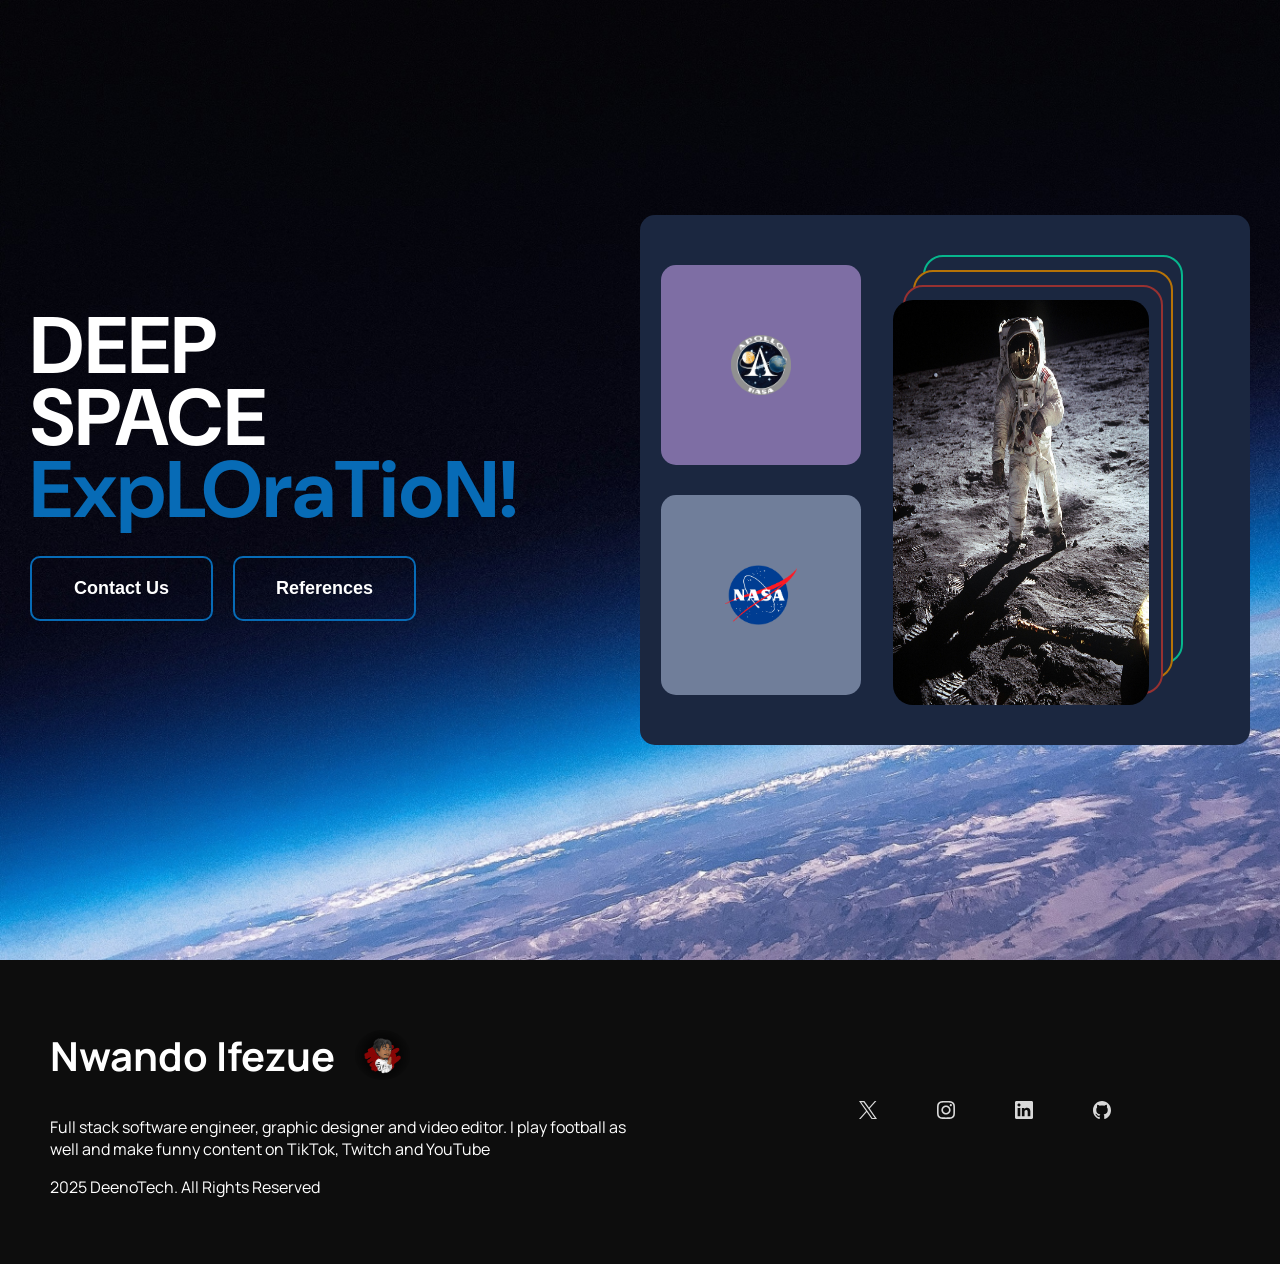
<file: pages/index.html>
<!DOCTYPE html>
<html lang="en">
    <head>
        <meta charset="UTF-8">
        <link rel="stylesheet" href="../styles.css">
<link rel="preconnect" href="https://fonts.googleapis.com">
<link rel="preconnect" href="https://fonts.gstatic.com" crossorigin>
<link href="https://fonts.googleapis.com/css2?family=DM+Sans:ital,opsz,wght@0,9..40,100..1000;1,9..40,100..1000&family=Manrope:wght@200..800&display=swap" rel="stylesheet">
<title>homepage</title>
    </head>
    <body id="homepage">
        
        <div id="main-body">
            <div id="left-container">
                <div id="large-text-box">
                    <h1>DEEP</h1>
                    <h1>SPACE</h1>
                    <h1>ExpLOraTioN!</h1>
                </div>
                <div id="button-container">
                    <button onclick="location.href = '../pages/contact.html';">Contact Us</button>
                    <button onclick="location.href = '../pages/references.html';">References</button>
                </div>
            </div>
            <div id="right-container">
                <div id="right-inner">
                    <div id="page-nav">
                        <a href="../pages/apollo.html">
                            <div class="nav-btns" id="apollo-btn">
                                <img src="../public/images/apollo-Logo.png" alt="">
                            </div>
                        </a>
                        <a href="../pages/nasa.html">
                            <div class="nav-btns" id="nasa-btn">
                                <img src="../public/images/nasa-Logo.png" alt="">
                            </div>
                        </a>
                    </div>
                    <div id="slide-anims">
                        <div class="slide-boxes" id="aux-slide-1"></div>
                        <div class="slide-boxes" id="aux-slide-2"></div>
                        <div class="slide-boxes" id="aux-slide-3"></div>
                        <div class="slide-boxes" id="main-slide">
                            <img src="../public/images/man-on-moon.jpg" alt="">
                        </div>
                    </div>
                </div>
                <div >

                </div>
            </div>

        </div>
    <footer class="global_footer">
    <div class="left-section">
        <div class="name-logo-box">
            <h1>Nwando Ifezue</h1>
            <img src="../public/images/deeno-logo.png" alt="">
        </div>
        <p>Full stack software engineer, graphic designer and video editor. I play football as well and make funny content on TikTok, Twitch and YouTube</p>
        <p>2025 DeenoTech. All Rights Reserved</p>
    </div>
    <div class="right-section">
        <a href="https://x.com/ifezue_king" target="_blank">
            <div class="social-media-icons">
                <img src="../public/assets/x.svg" alt="">
            </div>
        </a>
        <a href="https://www.instagram.com/ifezue_king/" target="_blank">
            <div class="social-media-icons">
                <img src="../public/assets/instagram.svg" alt="">
            </div>
        </a>
        <a href="https://www.linkedin.com/in/nwando-ifezue-979a99273/" target="_blank">
            <div class="social-media-icons">
                <img src="../public/assets/linkedin.svg" alt="">
            </div>
        </a>
        <a href="https://github.com/thekingdeeno">
            <div class="social-media-icons">
                <img src="../public/assets/github.svg" alt="">
            </div>
        </a>
    </div>
    </footer>
    </body>
</html>
</file>
<file: styles.css>
html{
    margin: 0px;
}
body{
    background-color: #000000;
    color: white;
}
.global_navbar{
    font-family: Manrope;
    width: 100%;
    padding: 30px 0px;
    display: flex;
    justify-content: center;
    align-items: center;
    @media screen and (max-width: 1000px) {
        display: none;
    }
    div{
        width: 40%;
        display: flex;
        justify-content: space-evenly;
        align-items: center;
        li{
            list-style: none;
            a{
                text-decoration: none;
                color: white;
                transition: 200ms;
                &:hover{
                    color: rgba(255, 255, 255, 0.748);
                }
            }
        }
        span{
            color: white;
        }
    }
}



#homepage{
    margin: 0px;
    #main-body{
        background-image: url('./public/images/horizon_bg.jpg');
        background-repeat: no-repeat;
        background-size: cover;
        height: 100vh;
        padding: 30px;
        display: flex;
        justify-content: center;
        align-items: center;
        @media screen and (max-width: 1000px) {
            display: block;
            min-height: 100%;
        }
        @media screen and (max-width: 500px) {
            padding: 60px;
        }
        #left-container{
            font-family: DM Sans;
            width: 50%;
            @media screen and (max-width: 1000px) {
                width: 100%;
            }
            #large-text-box{
                @media screen and (max-width: 1000px) {
                    padding: 40px;
                    margin-top: 30px;
                }
            }
            h1{
                font-size: 120px;
                font-weight: bold;
                padding: 0;
                margin: 0;
                line-height: 90%;
                @media screen and (max-width: 1600px) {
                    font-size: 100px;
                }
                @media screen and (max-width: 1280px) {
                    font-size: 80px;
                }
                @media screen and (max-width: 500px) {
                    font-size: 60px;
                }
            }
            h1:last-child{
                color: #076BB6;
            }
            #button-container{
                display: flex;
                margin: 30px 0px;
                @media screen and (max-width: 500px) {
                    justify-content: space-between;
                }
                button{
                    width: 30%;
                    padding: 20px;
                    font-size: 18px;
                    font-weight: bold;
                    background-color: transparent;
                    color: white;
                    border: 2px solid #076BB6;
                    border-radius: 10px;
                    &:first-child{
                        margin-right: 20px
                    }
                    transition: 200ms;
                    &:hover{
                        color: #f6f6f6cf;
                        border: 5px solid #0c77c9;
                        padding: 15px;
                        cursor: pointer;
                    }
                    @media screen and (max-width: 500px) {
                        font-size: 15px;
                        padding: 10px;
                    }
                }
            }
        };
        #right-container{
            width: 50%;
            @media screen and (max-width: 1000px) {
                width: 100%;
            }
            #right-inner{
                background-color: #1B2740;
                border-radius: 15px;
                display: flex;
                justify-content: space-around;
                align-items: center;
                #page-nav{
                    padding: 20px;
                    display: block;
                    justify-content: center;
                    align-self: center;
                    /* width: 40%; */
                    .nav-btns{
                        padding: 40px;
                        margin: 30px 0px;
                        display: flex;
                        justify-content: center;
                        align-items: center;
                        border-radius: 15px;

                        @media screen and (max-width: 1400px) {
                            width: 100px;
                            height: 100px;
                            img{
                                height: 40px;
                            }
                            &:hover{
                                width: 180px;
                                height: 180px;
                                img{
                                    height: 100px;
                                }
                            }
                        }
                    }
                    #apollo-btn{
                        background-color: #7E6EA4;
                        width: 120px;
                        height: 120px;
                        img{
                            height: 60px;
                            transition: 200ms;
                        }
                        transition: 200ms;
                        &:hover{
                            width: 200px;
                            height: 200px;
                            img{
                                height: 120px;
                            }
                        }
                        @media screen and (max-width: 1000px) {

                        }
                    }
                    #nasa-btn{
                        background-color: #707E9A;
                        width: 120px;
                        height: 120px;
                        transition: 200ms;
                        img{
                            height: 60px;
                            transition: 200ms;
                        }
                        &:hover{
                            width: 200px;
                            height: 200px;
                            img{
                                height: 120px;
                            }
                        }
                    }
                }
                #slide-anims{
                    width: 60%;
                    height: 50vh;
                    margin: 40px 0px;
                    position: relative;
                    @media screen and (max-width: 1000px) {
                        height: 30vh;
                    }
                    .slide-boxes{
                        position: absolute;
                        border-radius: 20px;
                        height: 90%;
                        width: 70%;
                        /* top: 0px */
                    }
                    #aux-slide-1{
                        top: 0px;
                        left: 40px;
                        background-color: #1B2740;
                        border: 2px solid #07B68D;
                    }
                    #aux-slide-2{
                        top: 15px;
                        left: 30px;
                        background-color: #1B2740;
                        border: 2px solid #B67307;
                    }
                    #aux-slide-3{
                        top: 30px;
                        left: 20px;
                        background-color: #1B2740;
                        border: 2px solid #973131;
                    }
                    #main-slide{
                        /* z-index: 1; */
                        top: 45px;
                        left: 10px;
                        background-color: #076ab6;
                        overflow: hidden;
                        img{
                            width: 100%;
                            height: 100%;
                        }
                    }
                }
            }
        };
    }
}

#apollo-page{
    background-image: url('./public/images/apollo-bg.jpg');
    background-repeat: no-repeat;
    background-size: cover;
    margin: 0px;
    font-family: Manrope;
    #background-fade{ 
        background-color: #000000dc;
        height: 100%;
        width: 100%;
        z-index: -1;
        position: fixed;
    }
    #main-body{
        /* padding: 50px;
        @media screen and (max-width: 1000px) {
            padding: 20px;   
        } */
        margin-top: 50px;
        #top-section{
            background-color: #040815b6;
            border-radius: 10px;
            overflow: hidden;
            position: relative;
            place-content: center;
            justify-content: center;
            align-items: center;
            margin: 0px 30px;
            #apollo-logo{
                position: absolute;
                width: 100px;
                right: 0px;
                margin: 60px;
                @media screen and (max-width: 1000px) {
                    width: 60px;
                }
            }
            #apollo-pic{
                position: absolute;
                margin: -500px 0px -100px 0px;
                @media screen and (max-width: 1000px) {
                    margin: -500px 0px -100px 0px;
                }
                z-index: -1;
                width: 100%;
                transform: scaleX(-1);
            }
            #big-text-container{
                justify-content: center;
                align-items: center;
                width: 20%;
                padding: 20px;
                margin: 50px 300px;
                .heading{
                    font-size: 60px;
                    margin: 0px;
                    line-height: 40px;
                }
                 @media screen and (max-width: 1000px) {
                    margin: 0px;
                    width: 60%;
                    .heading{
                        font-size: 30px;
                    }
                }
                #top-side{
                    display: flex;
                    position: relative;
                    #big-number{
                        font-size: 200px;
                        line-height: 190px;
                        font-weight: bold;
                        margin: 0px;
                    }
                    #text{
                        position: absolute;
                        margin-top: auto;
                        top: 130.5px;
                        left: 113.5px;
                    }
                    @media screen and (max-width: 1000px) {
                        #big-number{
                            line-height: 100px;
                            font-size: 130px;
                        }
                        #text{
                            top: 70px;
                            left: 73px;
                        }
                    }
                }
                #bottom-side{
                    #text{
                        margin-left: 35px;
                    }
                }
                #quote{
                    font-size: 18px;
                    font-family: DM Sans;
                    font-weight: 100;
                    margin-left: 35px;

                }
                span{
                    font-size: 21;
                    font-weight: 800;
                    margin-left: 10px;
                }
            }
        }
            .metric-section{
                background-color: #707e9a37;
                display: flex;
                justify-content: space-between;
                padding: 20px 200px 20px 200px;
                width: 50%;
                margin: auto;
                margin-bottom: 40px;
                border-radius: 10px;
                @media screen and (max-width: 1000px) {
                    margin-top: 150px;
                }
                span{
                    font-size: 60px;
                }
                .item{
                    text-align: center;
                    h5{
                        margin: 0px;
                        font-size: 60px;
                    }
                    h1{
                        font-size: 200px;
                        margin: 0px;
                        line-height: 180px;
                    }
                @media screen and (max-width: 1000px) {
                    h5{
                        font-size: 40px;
                    }
                    h1{
                        font-size: 140px;
                    }
                }
                }
                &.outside{
                    margin-top: 30px;
                }
                @media screen and (max-width: 1350px) {
                    &.inside{
                        display: none;
                    }
                }
                @media screen and (min-width: 1351px) {
                    &.outside{
                        display: none;
                    }
                }
            }
        #missions{
            text-align: center; 
            margin: 0px 0px 200px 0px;
            #header{
                font-size: 55px;
                padding: 30px;
            }
            #carousel-container{
                /* padding: 40px; */
                /* overflow: hidden; */
                display: flex;
                justify-content: center;
                align-items: center;
                width: 100%;
                #active-carousel{
                    width: 50%;
                    height: 50%;
                    position: relative;
                    border-radius: 10px;
                    overflow: hidden;
                    #active-carousel-image{
                        width: 100%;
                    }
                    #carousel-options{
                        position: absolute;
                        width: 100%;
                        height: 100%;
                        z-index: 1;
                        background-color: #000000c2;
                        display: flex;
                        align-items: center;
                        justify-content: space-evenly;
                        #active-carousel-label{
                            font-size: 80px;
                        }
                        .carousel-buttons{
                            padding: 0px;
                            margin: 0px;
                            border: none;
                            background-color: rgba(0, 0, 0, 0);
                            color: white;
                        }
                    }
                }
            }

            #carousel{
                /* background-color: #7607b6; */
                padding: 200px 0px 300px 0px;
                position: relative;
                .items {
                    transform: translate(-50%, -50%);
                    user-select: none;
                }

                .items .carousel-item {
                position: absolute;
                top: 50%;
                left: 50%;
                transform: translate(-50%, -50%);
                width: 40vw;
                height: 40vh;
                border-radius: 3%;
                overflow: hidden;
                transition: all 300ms ease-in-out;
                z-index: -1;
                opacity: 0;
                .carousel-item-title{
                    font-size: 50px;
                }
                @media screen and (min-width: 700px) and (max-width: 1000px) {
                    height: 22vh;
                    width: 60vw;
                    .carousel-item-title{
                        font-size: 40px;
                    }
                }
                }

                .carousel-item img {
                width: 100%;
                height: 100%;
                object-fit: cover;
                }

                .carousel-item.active {
                opacity: 1;
                z-index: 99;
                box-shadow: 0px 0px 105px -35px rgba(244, 244, 244, 0.159);
                &:hover{
                    cursor: pointer;
                }
                }

                .carousel-item.prev {
                z-index: 2;
                opacity: 0.25;
                transform: translate(-70%, -50%);
                box-shadow: 0px 0px 105px -35px rgb(64, 116, 245);
                }

                .carousel-item.next {
                z-index: 2;
                opacity: 0.25;
                transform: translate(-30%, -50%);
                box-shadow: 0px 0px 105px -35px rgba(219, 31, 31, 0.852);
                }

                .carousel-item #mission-name{
                    position: absolute;
                    z-index: 100;
                }

                .items  .button-container{
                position: absolute;
                top: 50%;
                left: 50%;
                transform: translate(-50%, -50%);
                width: 30vw;
                z-index: 120;
                
                }

                .button-container .button {
                color: #ffffff;
                cursor: pointer;
                position: relative;
                transition: all 300ms ease-in-out;
                }

                .button-container .button:hover {
                    opacity: 1;
                }

                .button-container .button:before {
                position: absolute;
                top: 50%;
                left: 50%;
                transform: translate(-50%, -50%);
                width: 50px;
                height: 50px;
                /* background-color: rgb(165, 156, 156); */
                border-radius: 50%;
                z-index: -99;
                }

                .button-container .button:nth-child(1) {
                float: left;
                }

                .button-container .button:nth-child(2) {
                float: right;
                }
            }

            #active-mission-sidesheet{
                position: fixed;
                overflow: hidden;                
                height: 100%;
                width: 100%;
                top: 0px;
                left: 0px;
                background-color: #000000;
                display: flex;
                justify-content: space-around;
                align-items: center;
                transition: 500ms;
                &.hidden{
                    width: 0%;
                    font-size: 0px;
                    opacity: 0;
                }

                &.show{
                    width: 100%;
                }
                #section-one{
                    width: 70%;
                    max-height: 80%;
                    overflow: hidden;
                    img{
                        width: 70%;
                        border-radius: 15px;
                    }
                }
                #section-two{
                    width: 30%;
                    justify-content: center;
                    text-align: center;
                    margin-right: 150px;
                    button{
                        border: none;
                        background-color: transparent;
                        color: rgb(106, 45, 45);
                        font-size: 15px;
                        margin-top: 40px;
                        padding: 2px;
                        &:hover{
                            padding: 0px;
                            cursor: pointer;
                            font-size: 17px;
                            color: rgb(134, 47, 47);

                        }
                    }
                    h1{
                        font-size: 60px;
                    }
                    p{
                        font-size: 30px;
                    }
                }
                @media screen and (max-width: 1000px) {
                    display: block;
                    justify-content: center;
                    align-items: center;
                    padding-top: 50px;
                    #section-one, #section-two{
                        width: 100%;
                        p{
                            padding: 30px;
                        }
                    }
                }
            }

            #active-carousel-indicator{
                display: flex;
                justify-content: center;
                align-items: center;
                padding: 30px;
                margin: 30px;
                .carousel-indicator{
                    height: 15px;
                    width: 15px;
                    border-radius: 50%;
                    background-color: #ffffff;
                    margin: 15px;
                    transition: 500ms;
                    &:hover{
                        cursor: pointer;
                        margin: 13px;
                        height: 17px;
                        width: 17px;
                        transition: 500ms;

                    }
                }
                .active-indicator{
                    background-color: #D21111;
                }
            }
        }
    }
}

#nasa-page{
    background-image: url('./public/images/nasa-bg.jpg');
    background-repeat: no-repeat;
    background-size: cover;
    width: 100%;
    #background-fade{
        background-color: #00000099;
        height: 100%;
        width: 100%;
        z-index: -1;
        position: fixed;
    }
    margin: 0px;
    /* padding: 0px 40px; */
    font-family: Manrope;
    #main-body{
        margin-top: 50px;
        height: 100%;
        #intro{
            margin: 30px 200px;
            overflow: hidden;
            h1{
                text-align: center;
                margin: 20px 0px;
            }
            #intro-article {
                #img-container{
                    float: left;
                    margin-right: 15px;
                    width: 40%;
                    @media screen and (max-width: 1000px) {
                        width: 100%;
                    }
                    padding: 30px;
                    opacity: 60%;
                    position: relative;
                    .article-img{
                        width: 100%;
                    }
                    .article-logo{
                        width: 20%;
                        position: absolute;
                        top: 40%;
                        right: 40%;
                    }
                }
                #text-container{
                    padding: 30px;
                    @media screen and (max-width: 1000px) {
                        font-size: 20px;
                    }
                }
            }
        }
        #achievments{
            margin: 100px 0px;
            padding: 30px;
            font-size: 20px;
            display: block;
            justify-content: center;
            align-items: center;
            h1{
                text-align: center;
            }
            #list-container{
                text-align: center;
                li{
                    list-style: none;
                    margin: 20px;
                }
            }
        }
        #space-shuttles{
            .opened{
                display: initial;
            }
            .closed{
                display: none;
            }
            width: 100%;
            display: flex;
            justify-content: center;
            #grid-container{
                display: grid;
                grid-template-columns: repeat(5, 1fr);
                grid-template-rows: repeat(4, 1fr);
                width: 70%;
                aspect-ratio: 4 / 3;
                gap: 4px;
                padding: 4px;
                /* border: 1px solid hsl(210deg 8% 50%); */
                border-radius: 4px;
                .shuttle-box{
                    background-color: #0000008b;  
                    display: grid;
                    place-content: center;
                    overflow: hidden;
                    border-radius: 2px;
                    color: white;
                    font-weight: bold;      
                    position: relative;  
                    justify-content: center;
                    align-items: center;   
                    border-radius: 10px;
                    margin: 10px;
                    transition: 500ms;
                    &:hover{
                        cursor: pointer;
                        background-color: #00000044; 
                        transition: 500ms;
                    }
                    img{
                        position: absolute;
                        margin: auto;
                        z-index: -1;
                    }
                    .intext-box{
                        position: absolute;
                        width: 100%;
                        /* text-align: left; */
                        top: 0px;
                        padding: 20px;
                        h3{
                            font-size: 35px;
                            font-weight: bold;
                            margin: 0px;
                        }
                        p{
                            font-size: 20px;
                            font-style: normal;
                            font-weight: 900;
                        }
                    }
                }
                .text-box{
                    height: 100%;
                    border-radius: 10px;
                }
                #shuttle-1{
                    grid-column: span 3;
                    img{
                        width: 100%;
                    }
                }
                #text-box-1{
                    grid-column: span 2;
                    display: flex;

                    #text-container{
                        margin-top: auto;
                        padding: 10px;
                        h1{
                            font-size: 50px;
                            margin: 0px;
                        }
                    }
                }
                #shuttle-2{
                    grid-column: span 2;
                    grid-row: span 3;
                    img{
                        height: 100%;
                    }

                }
                #shuttle-3{
                    grid-row: span 1;
                    grid-column: span 3;
                    img{
                        width: 100%;
                    }
                }
                #shuttle-4{
                    grid-row: span 2;
                    grid-column: span 2;
                    img{
                        height: 100%;
                    }
                }
                #text-box-2{
                    grid-row: span 2;
                    display: flex;
                    #text-box-2_wrapper{
                        margin: auto;
                        h1{
                            font-size: 60px;
                            margin: 0px;
                        }
                        p{
                            font-size: 20px;
                            margin: 0px;
                        }
                        #missions-metric{
                            h1{
                                color: #6B75FF;
                            }
                        }
                        #shuttles-metric{
                            h1{
                                color: #278EDC;
                            }
                        }
                    }
                }
            }
            @media screen and (max-width: 1100px) {
                display: none;
            }
        }

        #space-shuttle_mobile{
            @media screen and (min-width: 1101px) {
                display: none;
            }
            #header-div{
                display: flex;
                justify-content: space-between;
                align-items: center;
                margin: 20px;
                .text-box{
                    height: 100%;
                    border-radius: 10px;
                }
                #text-box-1{
                    grid-column: span 2;
                    display: flex;

                    #text-container{
                        margin-top: auto;
                        padding: 10px;
                        h1{
                            font-size: 50px;
                            margin: 0px;
                        }
                    }
                }
                #text-box-2{
                    grid-row: span 2;
                    display: flex;
                    #text-box-2_wrapper{
                        margin: auto;
                        h1{
                            font-size: 60px;
                            margin: 0px;
                        }
                        p{
                            font-size: 20px;
                            margin: 0px;
                        }
                        #missions-metric{
                            h1{
                                color: #6B75FF;
                            }
                        }
                        #shuttles-metric{
                            h1{
                                color: #278EDC;
                            }
                        }
                    }
                }
            }
            #data-div{
                    margin: 20px;
                .shuttle-box{
                    background-color: #0000008b;  
                    height: 15vh;
                    width: 100%;
                    overflow: hidden;
                    position: relative;
                    margin: 30px 0px;
                    border-radius: 10px;
                    /* place-content: center; */
                    justify-content: center;
                    align-items: center;
                    img{
                        position: absolute;
                        margin-bottom: auto; 
                        width: 100%;
                        z-index: -1;
                        margin-top: -25%;
                    }
                    .intext-box{
                        position: absolute;
                        width: 100%;
                        text-align: left;
                        top: 0px;
                        padding: 20px;
                        h3{
                            font-size: 35px;
                            font-weight: bold;
                            margin: 0px;
                        }
                        p{
                            font-size: 20px;
                            font-style: normal;
                            font-weight: 900;
                        }
                    } 
                }
            }
        }

        #space-shuttle-overlay{
            display: none;
            position: fixed;
            background-color: #000000;
            top: 0px;
            left: 0px;
            height: 100%;
            width: 100%;
            z-index: 1;
            justify-content: center;
            align-items: center;
            cursor: pointer;
            opacity: 0;
            transition: 400ms;
            img{
                width: 100%;
            }
        }

        #space-station{
            display: flex;
            justify-content:center;
            padding: 100px;
            @media screen and (max-width: 1000px) {
                display: block;
            }
            #image{
                background-color: #000000;
                width: 40%;
                @media screen and (max-width: 1000px) {
                    width: 100%;
                    overflow: hidden;
                    border-radius: 10px;
                }
                margin-right: 30px;
                position: relative;
                #text-container{
                    position: absolute;
                    bottom: 0px;
                    padding: 20px;
                    @media screen and (max-width: 1000px) {
                        display: flex;
                        justify-content: space-evenly;
                        width: 100%;
                    }
                    h1{
                        font-size: 70px;
                        margin: 0%;
                        font-weight: bold;
                    }
                }
                img{
                    width: 100%;
                    opacity: 50%;
                    @media screen and (max-width: 1000px) {
                        margin: -180px 0px;
                    }
                }
            }
            #text{
                width: 40%;
                @media screen and (max-width: 1000px) {
                    width: 100%;
                    text-align: center;
                }
            }
        }

        #nasa-iotd{
            width: 100%;
            text-align: center;
            overflow: hidden;

            img{
                border-radius: 10px;
                width: 90%;
            }
        }
    }
}

#contact-page{
    background-image: url('./public/images/contact-bg.jpg');
    background-repeat: no-repeat;
    background-size: cover;
    background-position: center;
    background-position-y: 60%;
    margin: 0px;
    font-family: Marcellus;
    #background-fade{
        background-color: #00000068;
        height: 100%;
        width: 100%;
        z-index: -1;
        position: fixed;
    };
    #main-body{
        padding: 30px 100px;
        margin: 100px 100px 200px 100px;
                height: 70vh;
        @media screen and (max-width: 1000px){
            margin: 0px;
            margin-top: 50px;
            min-height: 75%;
        }
        
        #top-container{
            width: 50%;
            @media screen and (max-width: 1000px) {
                    width: 80%;
                }
            #title{
                font-size: 100px;
                margin: 0px
            };
            #subheading{
                font-size: 25px;
                width: 50%;
                @media screen and (max-width: 1000px) {
                    width: 100%;
                }
            };
        }
        #bottom-container{
            display: flex;
            justify-content: space-between;
            align-items: end;
            @media screen and (max-width: 1000px) {
                display: block;
                justify-content: center;
            }
            #form-container{
                width: 45%;
                @media screen and (max-width: 1000px) {
                    width: 100%;
                }
                form{
                    margin: 0px;
                }
                .form-input{
                    padding: 20px 0px;
                    input{
                        font-family: Marcellus;
                        background-color: #00000000;
                        border: none;
                        border-bottom: 1px solid #ffffff;
                        padding: 10px 5px;
                        font-size: 18px;
                        width: 100%;
                        color: #ffffff;
                        @media screen and (max-width: 1000px) {
                            font-size: 30px;
                        }
                        &::placeholder{
                            color: #ffffff;
                        }
                        &:focus{
                                outline-width: 0;
                        }
                    }
                }
                #submit-button{
                    font-family: Marcellus;
                    font-size: 18px;
                    width: 100%;
                    padding: 20px;
                    margin-top: 10px;
                    background-color: #696969;
                    color: #ffffff;
                    @media screen and (max-width: 1000px) {
                        margin-bottom: 100px;
                    }
                    &:hover{
                        cursor: pointer;
                    }
                }
            }
            #contact-details{
                width: 40%;
                @media screen and (max-width: 1000px) {
                    width: 100%;
                    font-size: 30px;
                }
                #details{
                    .detail{
                        line-height: 50%;
                        margin: 30px 0px;
                        h3{
                            color: #868686;
                            font-weight: 900;
                            font-size: 20px;
                        }
                    }
                }
                #link-icons{
                    display: flex;
                    align-items: center;
                    img{
                        height: 30px;
                        margin-right: 20px;
                    }
                }
            }
        }
    }
}

#references-page{
    background-image: url('./public/images/references-bg.jpg');
    background-repeat: no-repeat;
    background-size: cover;
    background-position: center;
    background-position-y: 70%;
    margin: 0px;
    font-family: Marcellus;
    #background-fade{
        background-color: #000000a2;
        height: 100%;
        width: 100%;
        z-index: -1;
        position: fixed;
    };
    #main-body{
        padding: 30px 100px;
        margin: 100px 100px 200px 100px;
        height: 70vh;
        @media screen and (max-width: 1000px){
            margin: 0px;
            margin-top: 50px;
            min-height: 100%;
        }

        #content{
            width: 65%;
            h1{
                font-size: 100px;
            }
            p{
                font-size: 20px;
            }
        }
        @media screen and (max-width: 1000px) {
            min-height: 75%;
            #content{
                width: 100%;
                p{
                    font-size: 30px;
                }
            }
        }
    }
}

.global_footer{
    background-color: #151515a2;
    color: white;
    display: flex;
    align-items: center;
    font-family: Manrope;
    position: relative;
    width: 100%;
    bottom: 0px;
    float: bottom;
    .left-section{
        padding: 50px;
        width: 50%;
        .name-logo-box{
            display: flex;
            align-items: center;
            h1{
                font-size: 40px;
                margin: 0px;
            }
            @media screen and (max-width: 1050px) {
                h1{
                    margin: 0px 50px;
                }
            }
            img{
                height: 50px;
                margin: 20px;
                border-radius: 50%;
            }
        }
    }
    .right-section{
        width: 50%;
        display: flex;
        justify-content: center;
        align-items: center;
        .social-media-icons{
            margin: 30px;
        }
    }
    @media screen and (max-width: 1050px) {
        display: block;
        /* margin: 150px; */
        background-color: #000000;
        .left-section,.right-section {
            padding: 0px;
            width: 100%;
            p{
                font-size: 25px;
                margin: 0px 50px;
            }
            img{
                height: 50px;
                margin: 20px;
            }
        }
    }
}

.global_hamburger-menu{
    width: 100%;
    display: none;
    @media screen and (max-width: 1000px) {
        display: initial;
    }
    .main-content{
        display: flex;
        justify-content: space-between;
        align-items: center;
        background-color: #000000;

        .hamburger-icon{
            margin: 30px
        };
        .hamburger-logo{
            margin: 30px;
            img{
                border-radius: 50%;
                height: 50px;
            }
        };
    }
    .sub-navbar-content {
            display: block;
            background-color: #000000;
            transition: 500ms;
            position: absolute;
            width: 100%;
            margin: 0px;
            padding-bottom: 30px;
            z-index: 1;
            &.opened{
                transition: 500ms;
            }
            &.closed{
                transition: 500ms;

                height: 0px;
                display: none;
                overflow: hidden;
                margin: 0px;
            }
            li{            
                list-style: none;
                padding: 20px 20px;
                a{
                    text-decoration: none;
                    color: white;
                    font-size: 30px;
                }
            }
    }
}
</file>
